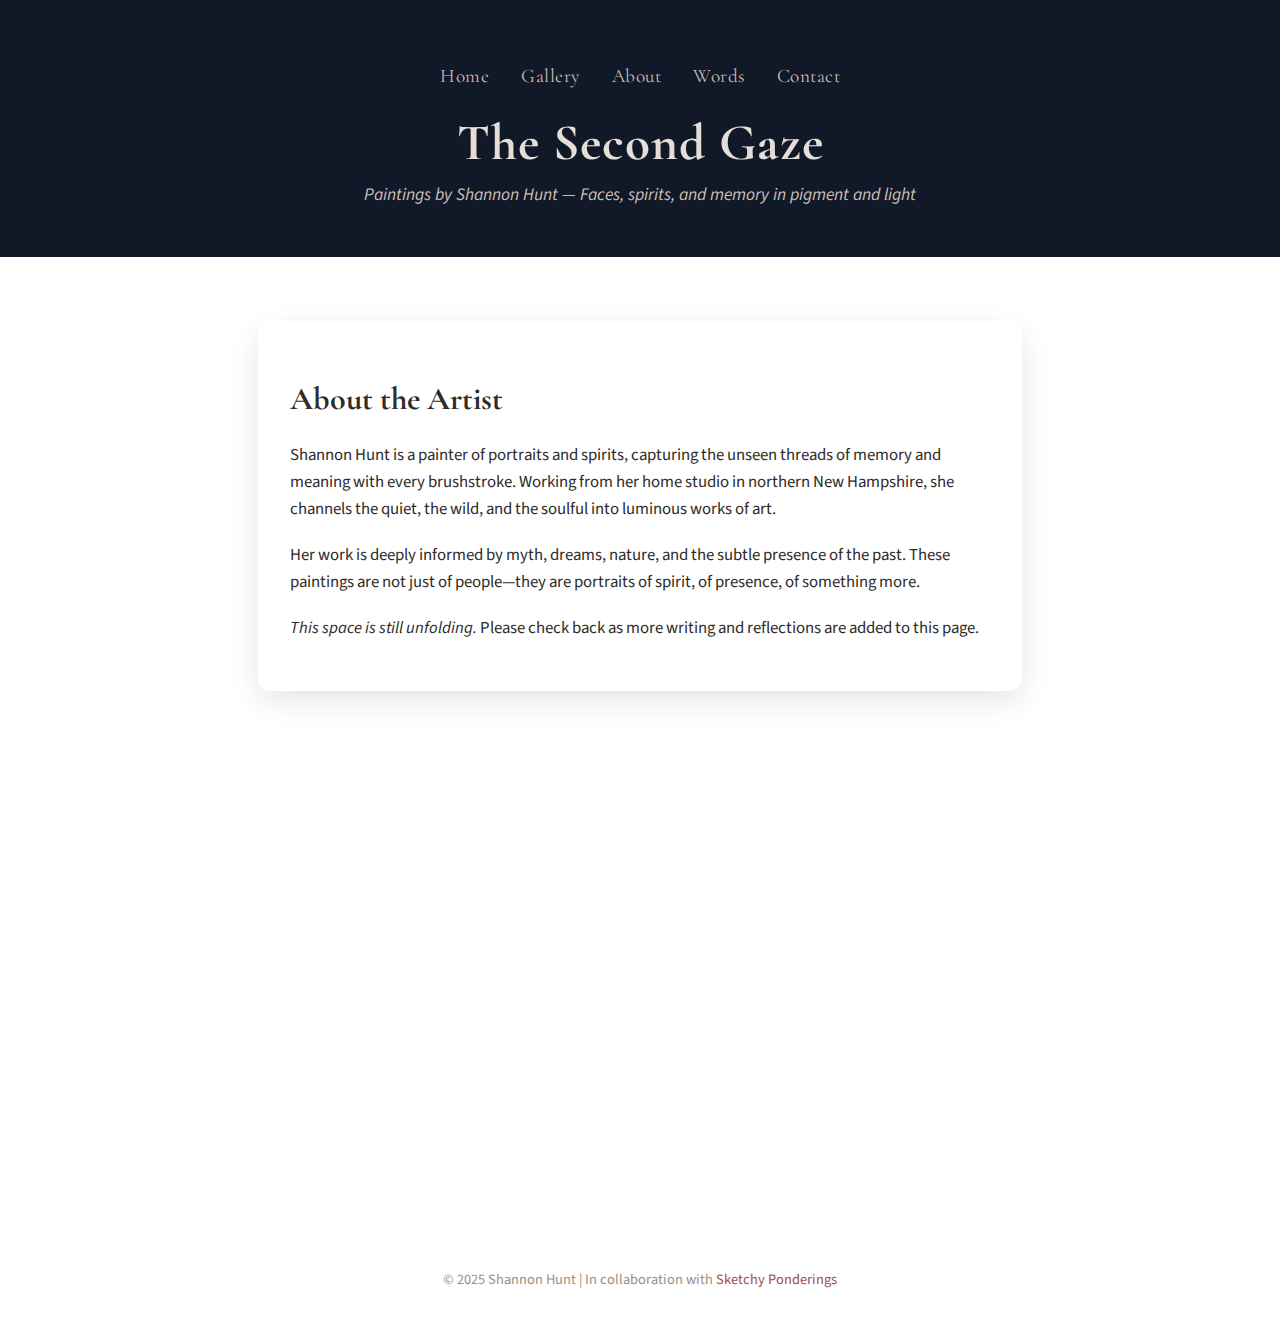
<file: about.html>
<!DOCTYPE html>
<html lang="en">
<head>
  <meta charset="UTF-8" />
  <meta name="viewport" content="width=device-width, initial-scale=1.0" />
  <title>About — The Second Gaze</title>
  <link rel="stylesheet" href="css/styles.css" />
  <link href="https://fonts.googleapis.com/css2?family=Cormorant+Garamond:wght@500;700&family=Source+Sans+Pro:wght@300;400&display=swap" rel="stylesheet">
</head>
<body>

  <header>
    <nav class="nav-menu">
      <a href="index.html">Home</a>
      <a href="gallery.html">Gallery</a>
      <a href="about.html">About</a>
      <a href="words.html">Words</a>
      <a href="contact.html">Contact</a>
    </nav>
    <h1>The Second Gaze</h1>
    <p class="subtitle">Paintings by Shannon Hunt — Faces, spirits, and memory in pigment and light</p>
  </header>

  <main class="light-section">
    <div class="mist-overlay"></div>

    <section class="content" style="max-width: 700px; margin: 4rem auto; padding: 2rem; background: rgba(255,255,255,0.8); border-radius: 12px; box-shadow: 0 10px 30px rgba(0,0,0,0.1); z-index: 1; position: relative;">
      <h2 style="font-family: 'Cormorant Garamond', serif; font-size: 2rem; margin-bottom: 1.5rem;">About the Artist</h2>
      <p style="line-height: 1.6; font-size: 1.05rem;">
        Shannon Hunt is a painter of portraits and spirits, capturing the unseen threads of memory and meaning with every brushstroke. Working from her home studio in northern New Hampshire, she channels the quiet, the wild, and the soulful into luminous works of art.
      </p>
      <p style="line-height: 1.6; font-size: 1.05rem; margin-top: 1.2rem;">
        Her work is deeply informed by myth, dreams, nature, and the subtle presence of the past. These paintings are not just of people—they are portraits of spirit, of presence, of something more.
      </p>
      <p style="line-height: 1.6; font-size: 1.05rem; margin-top: 1.2rem;">
        <em>This space is still unfolding.</em> Please check back as more writing and reflections are added to this page.
      </p>
    </section>
  </main>

  <footer>
    © 2025 Shannon Hunt | In collaboration with <a href="https://watcheratthethreshold.github.io/sketchy-ponderings/">Sketchy Ponderings</a>
  </footer>

</body>
</html>
</file>
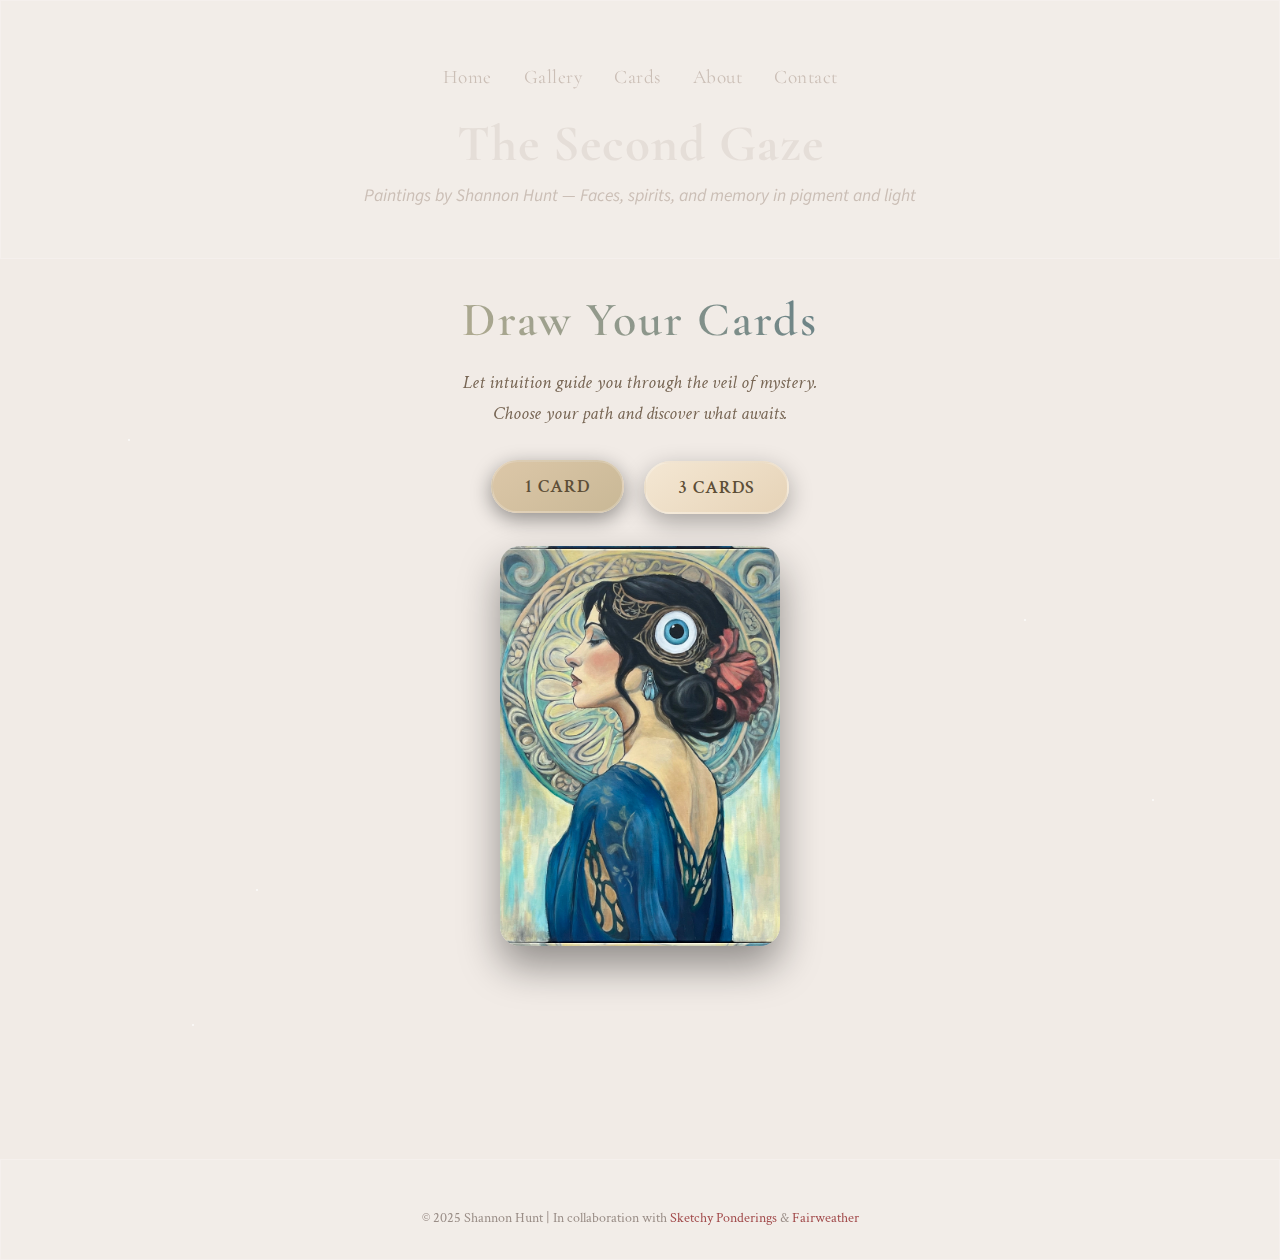
<file: cards.html>
<!DOCTYPE html>
<html lang="en">
<head>
  <meta charset="UTF-8">
  <meta name="viewport" content="width=device-width, initial-scale=1.0">
  <title>Cards — The Second Gaze</title>
  <link rel="stylesheet" href="css/styles.css" />
  <link href="https://fonts.googleapis.com/css2?family=Cormorant+Garamond:wght@500;700&family=Source+Sans+Pro:wght@300;400&display=swap" rel="stylesheet">
  <style>
    @import url('https://fonts.googleapis.com/css2?family=Crimson+Text:ital,wght@0,400;0,600;1,400&display=swap');

    /* Body background for entire cards page */
    body {
      background: linear-gradient(to bottom, #fdfcfb, #e2d1c3);
      background-attachment: fixed;
      color: #3b2f2f;
      font-family: 'Crimson Text', 'Georgia', serif;
      position: relative;
    }

    body::before {
      content: '';
      position: fixed;
      top: 0;
      left: 0;
      right: 0;
      bottom: 0;
      background: radial-gradient(circle at 20% 80%, rgba(120, 119, 198, 0.2) 0%, transparent 50%);
      pointer-events: none;
      z-index: -1;
    }

    /* Header and footer transparent to show body gradient */
    header, footer {
      background: rgba(255, 255, 255, 0.1);
      backdrop-filter: blur(10px);
      border: 1px solid rgba(255, 255, 255, 0.2);
    }

    /* Cards page specific styling for main content */
    .cards-main {
      min-height: 80vh;
      position: relative;
      overflow-x: hidden;
    }

    .container {
      max-width: 1200px;
      padding: 2rem;
      z-index: 1;
      position: relative;
      margin-left: auto;
      margin-right: auto;
      text-align: center;
    }

    h1.cards-title {
      font-size: 3rem;
      font-weight: 600;
      letter-spacing: 2px;
      margin-bottom: 0.5rem;
      background: linear-gradient(45deg, #ffd89b 0%, #19547b 100%);
      -webkit-background-clip: text;
      -webkit-text-fill-color: transparent;
      background-clip: text;
    }

    .intro {
      margin-bottom: 2rem;
      font-style: italic;
      font-size: 1.2rem;
      color: #6b5845;
      opacity: 0.9;
      line-height: 1.6;
    }

    .toggle-container {
      margin-bottom: 2rem;
    }

    .toggle-button {
      background: linear-gradient(145deg, #f4e7d3, #e6d3b7);
      border: 2px solid rgba(255, 255, 255, 0.2);
      padding: 0.8rem 2rem;
      margin: 0 0.5rem;
      font-size: 1.1rem;
      font-family: inherit;
      font-weight: 600;
      cursor: pointer;
      border-radius: 50px;
      box-shadow: 0 8px 25px rgba(0,0,0,0.3);
      transition: all 0.4s ease;
      color: #5d4e37;
      text-transform: uppercase;
      letter-spacing: 1px;
    }

    .toggle-button:hover {
      background: linear-gradient(145deg, #f2dcc0, #dcc7a8);
      transform: translateY(-2px) scale(1.05);
      box-shadow: 0 12px 35px rgba(0,0,0,0.4);
    }

    .toggle-button.active {
      background: linear-gradient(145deg, #dcc7a8, #c9b896);
      box-shadow: 0 6px 20px rgba(0,0,0,0.4);
      transform: translateY(-1px);
    }

    .card-container {
      perspective: 1200px;
      margin-top: 2rem;
      opacity: 0;
      transform: translateY(20px);
      transition: all 0.8s ease-in-out;
    }

    .card-container.show {
      opacity: 1;
      transform: translateY(0);
    }

    .three-card-layout {
      display: flex;
      justify-content: center;
      gap: 2rem;
      margin-top: 2rem;
      flex-wrap: wrap;
    }

    .card-wrapper {
      display: flex;
      flex-direction: column;
      align-items: center;
    }

    .card {
      width: 280px;
      height: 400px;
      border-radius: 20px;
      box-shadow: 0 20px 40px rgba(0,0,0,0.4);
      transform-style: preserve-3d;
      transition: transform 1s ease;
      cursor: pointer;
      position: relative;
    }

    .card.flipped {
      transform: rotateY(180deg);
    }

    .card-face {
      position: absolute;
      width: 100%;
      height: 100%;
      backface-visibility: hidden;
      border-radius: 20px;
      overflow: hidden;
      border: 3px solid rgba(255, 255, 255, 0.1);
      display: flex;
      flex-direction: column;
      align-items: center;
      justify-content: center;
      padding: 0;
      box-sizing: border-box;
    }

    .card-front {
      background-size: cover;
      background-position: center;
    }

    .card-back {
      background: linear-gradient(135deg, #fffef7 0%, #f8f4e6 100%);
      transform: rotateY(180deg);
      padding: 2rem;
      color: #3b2f2f;
      position: relative;
      overflow: hidden;
    }

    .card-back::before {
      content: '';
      position: absolute;
      top: 0;
      left: 0;
      right: 0;
      bottom: 0;
      background: 
        radial-gradient(circle at 20% 20%, rgba(212, 175, 55, 0.1) 0%, transparent 50%),
        radial-gradient(circle at 80% 80%, rgba(139, 69, 19, 0.08) 0%, transparent 50%);
      pointer-events: none;
    }

    .card-back::after {
      content: '✦';
      position: absolute;
      top: 15px;
      right: 20px;
      font-size: 1.2rem;
      color: rgba(212, 175, 55, 0.4);
      animation: gentle-pulse 4s infinite ease-in-out;
    }

    .card-back h2 {
      margin-bottom: 1.5rem;
      font-size: 1.7rem;
      font-weight: 600;
      color: #7b4e2d;
      text-align: center;
      position: relative;
      text-shadow: 0 1px 3px rgba(0,0,0,0.1);
      letter-spacing: 0.5px;
    }

    .card-back h2::before,
    .card-back h2::after {
      content: '◆';
      position: absolute;
      top: 50%;
      transform: translateY(-50%);
      font-size: 0.8rem;
      color: rgba(212, 175, 55, 0.6);
    }

    .card-back h2::before {
      left: -25px;
    }

    .card-back h2::after {
      right: -25px;
    }

    .card-back p {
      line-height: 1.8;
      font-style: italic;
      margin: 0;
      font-size: 1.1rem;
      text-align: center;
      position: relative;
      padding: 1rem 0.5rem;
      background: rgba(255, 255, 255, 0.3);
      border-radius: 15px;
      border: 1px solid rgba(212, 175, 55, 0.2);
      box-shadow: 0 4px 15px rgba(0,0,0,0.05);
      backdrop-filter: blur(10px);
    }

    @keyframes gentle-pulse {
      0%, 100% { opacity: 0.4; transform: scale(1); }
      50% { opacity: 0.7; transform: scale(1.1); }
    }

    .card-label {
      margin-top: 1rem;
      font-size: 1.1rem;
      color: #6b5845;
      font-style: italic;
      font-weight: 600;
      text-transform: uppercase;
      letter-spacing: 1px;
    }

    .mystical-elements {
      position: absolute;
      width: 100%;
      height: 100%;
      pointer-events: none;
      z-index: 0;
    }

    .star {
      position: absolute;
      width: 2px;
      height: 2px;
      background: rgba(255, 255, 255, 0.8);
      border-radius: 50%;
      animation: twinkle 3s infinite ease-in-out;
    }

    .star:nth-child(1) { top: 20%; left: 10%; animation-delay: 0s; }
    .star:nth-child(2) { top: 40%; left: 80%; animation-delay: 1s; }
    .star:nth-child(3) { top: 70%; left: 20%; animation-delay: 2s; }
    .star:nth-child(4) { top: 60%; left: 90%; animation-delay: 1.5s; }
    .star:nth-child(5) { top: 85%; left: 15%; animation-delay: 2.5s; }

    @keyframes twinkle {
      0%, 100% { opacity: 0.3; transform: scale(1); }
      50% { opacity: 1; transform: scale(1.5); }
    }

    /* Back to top button matching toggle button style */
    .back-to-top {
      position: fixed;
      bottom: 2rem;
      right: 2rem;
      background: linear-gradient(145deg, #f4e7d3, #e6d3b7);
      border: 2px solid rgba(255, 255, 255, 0.2);
      padding: 0.8rem 1rem;
      font-size: 1.2rem;
      font-family: 'Crimson Text', serif;
      font-weight: 600;
      cursor: pointer;
      border-radius: 50px;
      box-shadow: 0 8px 25px rgba(0,0,0,0.3);
      transition: all 0.4s ease;
      color: #5d4e37;
      text-decoration: none;
      display: none;
      z-index: 1000;
    }

    .back-to-top:hover {
      background: linear-gradient(145deg, #f2dcc0, #dcc7a8);
      transform: translateY(-2px) scale(1.05);
      box-shadow: 0 12px 35px rgba(0,0,0,0.4);
      text-decoration: none;
      color: #5d4e37;
    }

    @media (max-width: 768px) {
      .three-card-layout {
        flex-direction: column;
        gap: 2rem;
        align-items: center;
      }
      
      h1.cards-title {
        font-size: 2.5rem;
      }
      
      .container {
        padding: 1rem;
      }
    }
  </style>
</head>
<body>
  <div class="page-wrapper">
    
    <header>
      <nav class="nav-menu">
        <a href="index.html">Home</a>
        <a href="gallery.html">Gallery</a>
        <a href="cards.html">Cards</a>
        <a href="about.html">About</a>
        <a href="contact.html">Contact</a>
      </nav>
      <h1>The Second Gaze</h1>
      <p class="subtitle">Paintings by Shannon Hunt — Faces, spirits, and memory in pigment and light</p>
    </header>

    <main class="light-section cards-main">
      <div class="mystical-elements">
        <div class="star"></div>
        <div class="star"></div>
        <div class="star"></div>
        <div class="star"></div>
        <div class="star"></div>
      </div>

      <div class="container" id="cards-content">
        <h1 class="cards-title" id="draw-title">Draw Your Cards</h1>
        <p class="intro">Let intuition guide you through the veil of mystery.<br>Choose your path and discover what awaits.</p>
        
        <div class="toggle-container">
          <button id="oneCardBtn" class="toggle-button active">1 Card</button>
          <button id="threeCardBtn" class="toggle-button">3 Cards</button>
        </div>

        <div class="card-container" id="drawArea"></div>
      </div>
    </main>

    <footer>
      © 2025 Shannon Hunt | In collaboration with <a href="https://watcheratthethreshold.github.io/sketchy-ponderings/">Sketchy Ponderings</a> & <a href="https://watcheratthethreshold.github.io/fairweather/index.html">Fairweather</a>
    </footer>
  </div>
  
  <a href="#" class="back-to-top" title="Back to top">↑</a>
  
  <script>
    // Cards functionality (no mist overlay for this page)
    const cards = [
      'MinervasWisdom.webp',
      'MoonGarden-CC.png',
      'PotniaTheron.webp',
      'under-the-aegis-of-inanna.webp',
      'under-the-aegis-of-ishtar.webp'
    ];

    const meanings = {
      'MinervasWisdom.webp': {
        title: 'Minerva\'s Wisdom',
        message: 'Insight is not given, it is earned. Today, trust in your learning and seek the deeper layer in all things.'
      },
      'MoonGarden-CC.png': {
        title: 'Moon Garden',
        message: 'What grows in the dark will bloom under moonlight. Let patience and wonder be your guide.'
      },
      'PotniaTheron.webp': {
        title: 'Potnia Theron',
        message: 'You are keeper of wild spaces. Let instinct move you, and let your power remain untamed.'
      },
      'under-the-aegis-of-inanna.webp': {
        title: 'Under Inanna\'s Aegis',
        message: 'Your duality is your strength. Embrace boldness and beauty, destruction and rebirth.'
      },
      'under-the-aegis-of-ishtar.webp': {
        title: 'Under Ishtar\'s Aegis',
        message: 'Warrior and lover, hunter and healer — you are more than one story. Honor the fullness of your being.'
      }
    };

    let drawMode = 'one';

    function createCard(image, labelText = '') {
      const cardWrapper = document.createElement('div');
      cardWrapper.className = 'card-wrapper';

      const card = document.createElement('div');
      card.className = 'card';
      card.innerHTML = `
        <div class="card-face card-front" style="background-image: url('./images/${image}')"></div>
        <div class="card-face card-back">
          <h2>${meanings[image].title}</h2>
          <p>${meanings[image].message}</p>
        </div>
      `;
      card.addEventListener('click', () => card.classList.toggle('flipped'));

      cardWrapper.appendChild(card);
      if (labelText) {
        const label = document.createElement('div');
        label.className = 'card-label';
        label.textContent = labelText;
        cardWrapper.appendChild(label);
      }

      return cardWrapper;
    }

    function drawCards() {
      const drawArea = document.getElementById('drawArea');
      drawArea.innerHTML = '';
      drawArea.classList.remove('show');
      
      setTimeout(() => {
        const selected = cards.slice().sort(() => 0.5 - Math.random());

        if (drawMode === 'one') {
          drawArea.appendChild(createCard(selected[0]));
        } else {
          const layout = document.createElement('div');
          layout.className = 'three-card-layout';
          layout.appendChild(createCard(selected[0], 'PAST'));
          layout.appendChild(createCard(selected[1], 'PRESENT'));
          layout.appendChild(createCard(selected[2], 'FUTURE'));
          drawArea.appendChild(layout);
        }
        
        drawArea.classList.add('show');
      }, 100);
    }

    document.getElementById('oneCardBtn').addEventListener('click', () => {
      drawMode = 'one';
      document.getElementById('oneCardBtn').classList.add('active');
      document.getElementById('threeCardBtn').classList.remove('active');
      drawCards();
      
      // Smooth scroll to draw title at top of viewport
      document.getElementById('draw-title').scrollIntoView({
        behavior: 'smooth',
        block: 'start'
      });
    });

    document.getElementById('threeCardBtn').addEventListener('click', () => {
      drawMode = 'three';
      document.getElementById('threeCardBtn').classList.add('active');
      document.getElementById('oneCardBtn').classList.remove('active');
      drawCards();
      
      // Smooth scroll to draw title at top of viewport
      document.getElementById('draw-title').scrollIntoView({
        behavior: 'smooth',
        block: 'start'
      });
    });

    // Show/hide back-to-top button
    const backToTop = document.querySelector('.back-to-top');
    window.addEventListener('scroll', () => {
      backToTop.style.display = window.scrollY > 300 ? 'block' : 'none';
    });
    backToTop.style.display = 'none';

    // Smooth scroll to top when back-to-top is clicked
    backToTop.addEventListener('click', (e) => {
      e.preventDefault();
      window.scrollTo({
        top: 0,
        behavior: 'smooth'
      });
    });

    // Initialize with one card
    drawCards();
  </script>
</body>
</html>
</file>
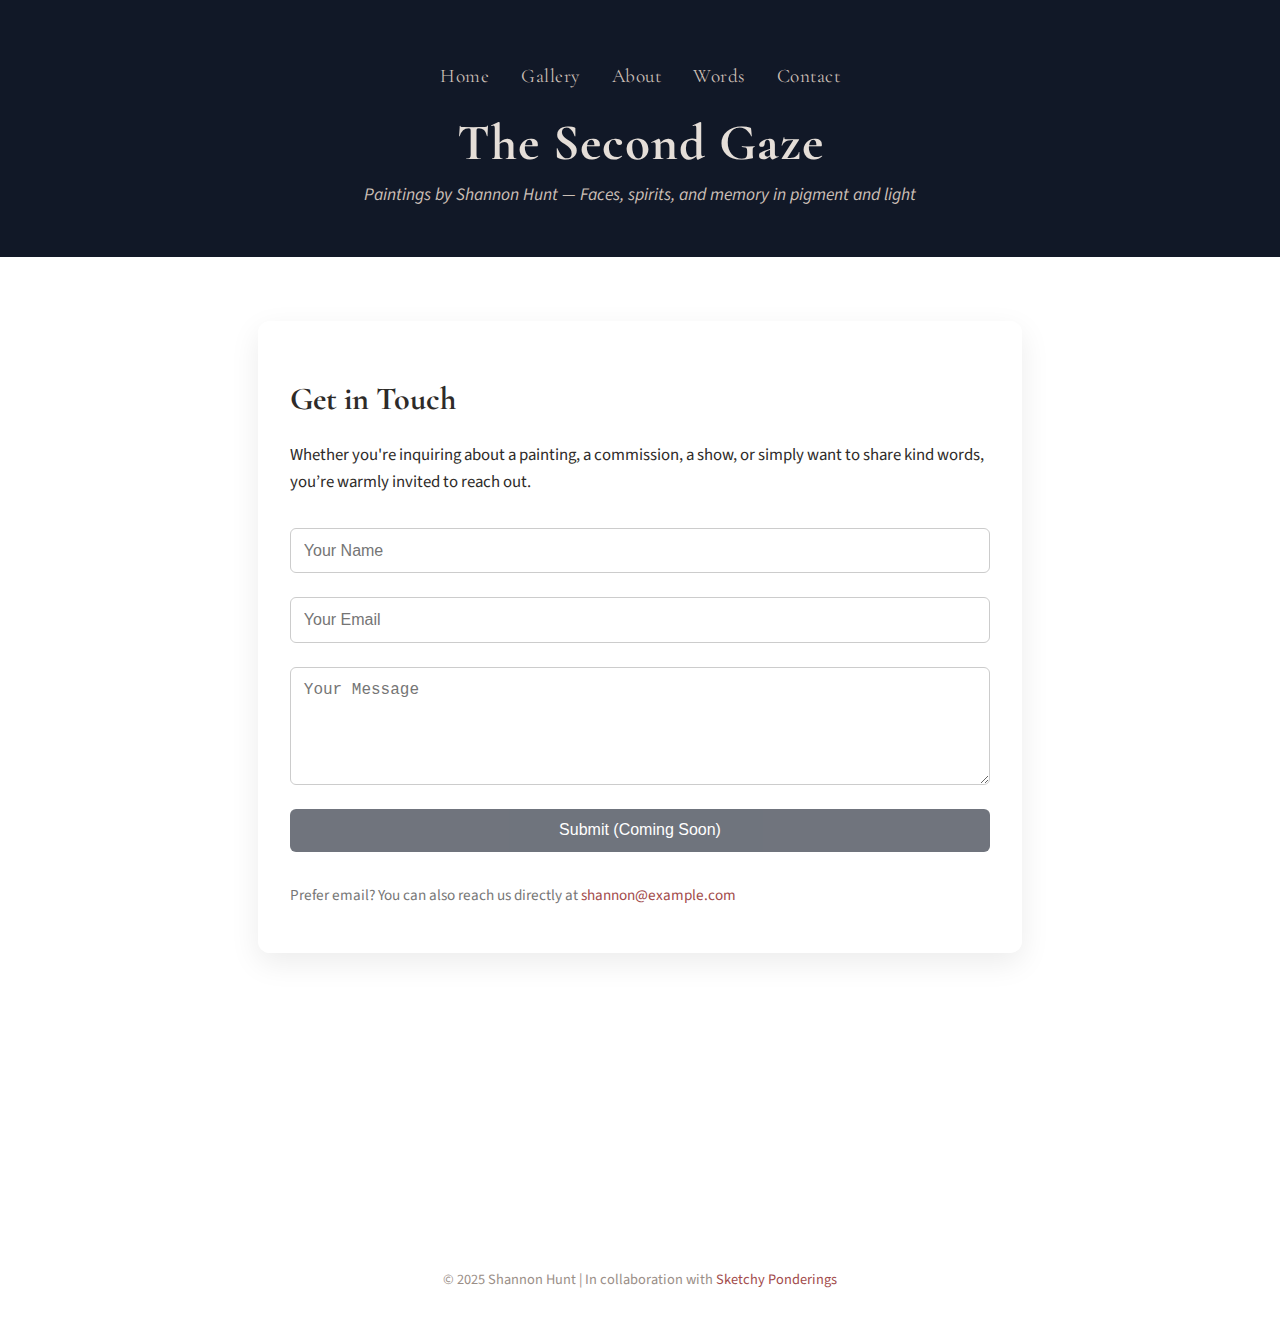
<file: contact.html>
<!DOCTYPE html>
<html lang="en">
<head>
  <meta charset="UTF-8" />
  <meta name="viewport" content="width=device-width, initial-scale=1.0" />
  <title>Contact — The Second Gaze</title>
  <link rel="stylesheet" href="css/styles.css" />
  <link href="https://fonts.googleapis.com/css2?family=Cormorant+Garamond:wght@500;700&family=Source+Sans+Pro:wght@300;400&display=swap" rel="stylesheet">
</head>
<body>

  <header>
    <nav class="nav-menu">
      <a href="index.html">Home</a>
      <a href="gallery.html">Gallery</a>
      <a href="about.html">About</a>
      <a href="words.html">Words</a>
      <a href="contact.html">Contact</a>
    </nav>
    <h1>The Second Gaze</h1>
    <p class="subtitle">Paintings by Shannon Hunt — Faces, spirits, and memory in pigment and light</p>
  </header>

  <main class="light-section">
    <div class="mist-overlay"></div>

    <section class="content" style="max-width: 700px; margin: 4rem auto; padding: 2rem; background: rgba(255,255,255,0.9); border-radius: 12px; box-shadow: 0 10px 30px rgba(0,0,0,0.08); position: relative; z-index: 1;">
      <h2 style="font-family: 'Cormorant Garamond', serif; font-size: 2rem; margin-bottom: 1.5rem;">Get in Touch</h2>
      
      <p style="line-height: 1.6; font-size: 1.05rem; margin-bottom: 2rem;">
        Whether you're inquiring about a painting, a commission, a show, or simply want to share kind words, you’re warmly invited to reach out.
      </p>

      <form style="display: flex; flex-direction: column; gap: 1.5rem;">
        <input type="text" name="name" placeholder="Your Name" required style="padding: 0.8rem; border-radius: 6px; border: 1px solid #ccc; font-size: 1rem;">
        <input type="email" name="email" placeholder="Your Email" required style="padding: 0.8rem; border-radius: 6px; border: 1px solid #ccc; font-size: 1rem;">
        <textarea name="message" rows="5" placeholder="Your Message" required style="padding: 0.8rem; border-radius: 6px; border: 1px solid #ccc; font-size: 1rem;"></textarea>
        <button type="submit" disabled style="padding: 0.8rem 1.2rem; background-color: #111827; color: white; font-size: 1rem; border: none; border-radius: 6px; cursor: not-allowed; opacity: 0.6;">
          Submit (Coming Soon)
        </button>
      </form>

      <p style="margin-top: 2rem; font-size: 0.95rem; color: #777;">
        Prefer email? You can also reach us directly at <a href="mailto:shannon@example.com">shannon@example.com</a>
      </p>
    </section>
  </main>

  <footer>
    © 2025 Shannon Hunt | In collaboration with <a href="https://watcheratthethreshold.github.io/sketchy-ponderings/">Sketchy Ponderings</a>
  </footer>

</body>
</html>
</file>
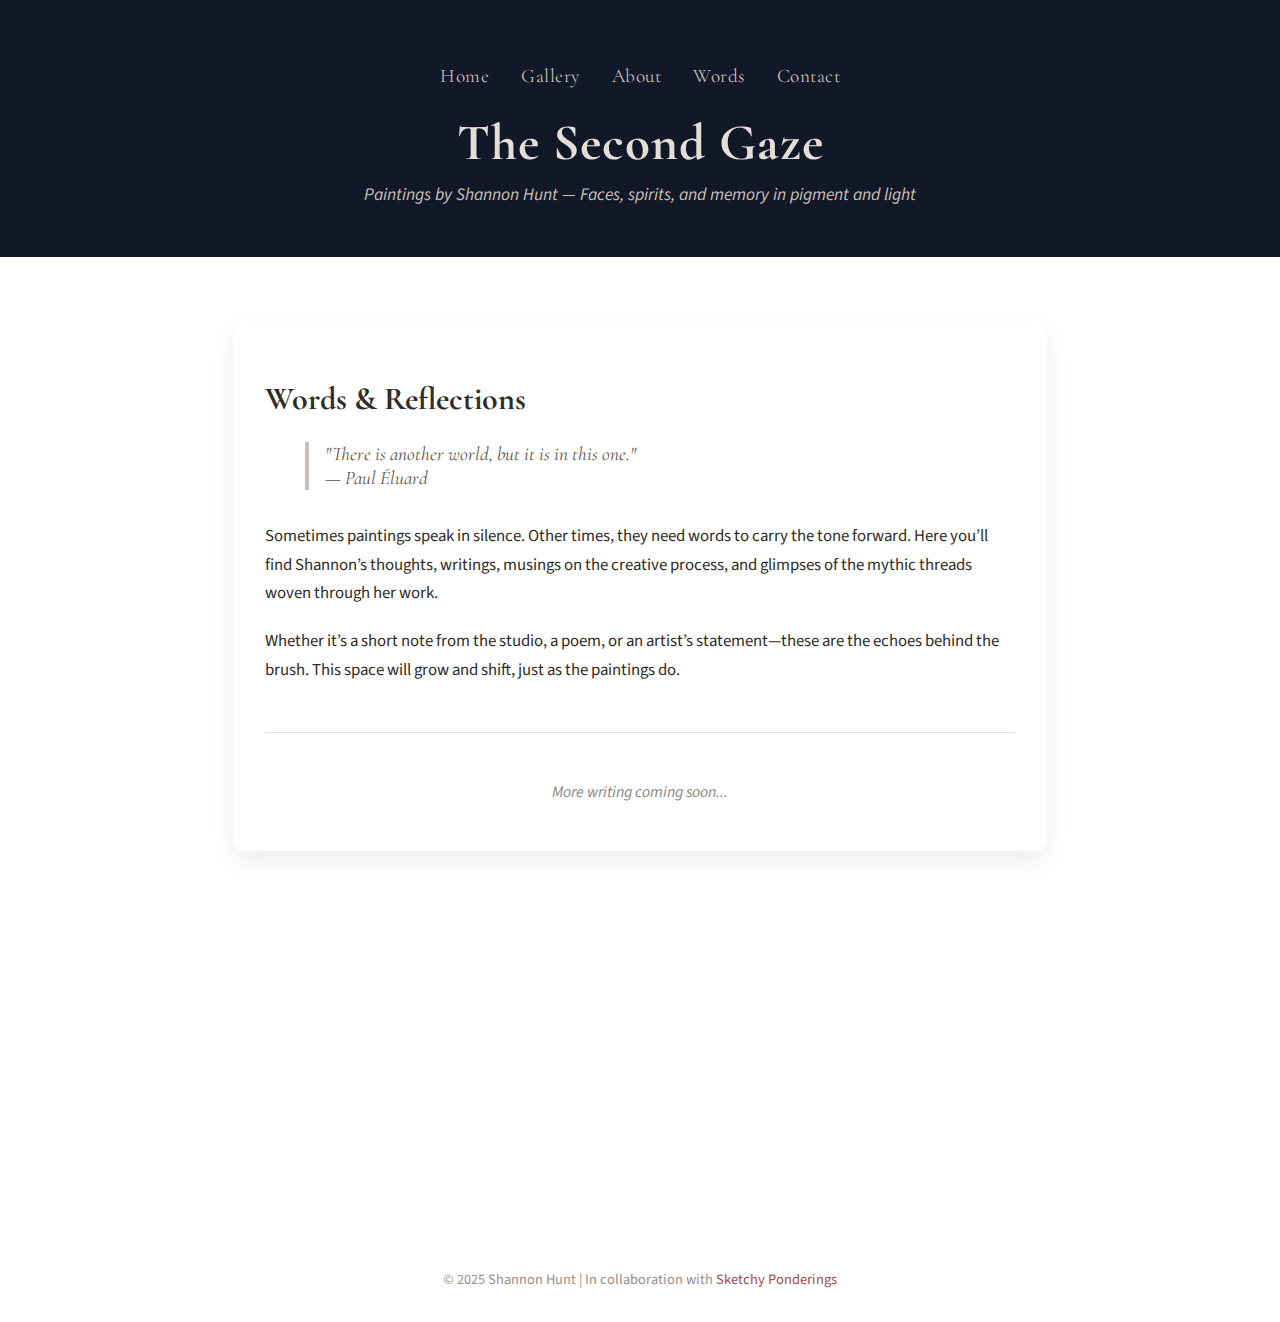
<file: words.html>
<!DOCTYPE html>
<html lang="en">
<head>
  <meta charset="UTF-8" />
  <meta name="viewport" content="width=device-width, initial-scale=1.0" />
  <title>Words — The Second Gaze</title>
  <link rel="stylesheet" href="css/styles.css" />
  <link href="https://fonts.googleapis.com/css2?family=Cormorant+Garamond:wght@500;700&family=Source+Sans+Pro:wght@300;400&display=swap" rel="stylesheet">
</head>
<body>

  <header>
    <nav class="nav-menu">
      <a href="index.html">Home</a>
      <a href="gallery.html">Gallery</a>
      <a href="about.html">About</a>
      <a href="words.html">Words</a>
      <a href="contact.html">Contact</a>
    </nav>
    <h1>The Second Gaze</h1>
    <p class="subtitle">Paintings by Shannon Hunt — Faces, spirits, and memory in pigment and light</p>
  </header>

  <main class="light-section">
    <div class="mist-overlay"></div>

    <section class="content" style="max-width: 750px; margin: 4rem auto; padding: 2rem; background: rgba(255,255,255,0.85); border-radius: 12px; box-shadow: 0 10px 30px rgba(0,0,0,0.08); z-index: 1; position: relative;">
      <h2 style="font-family: 'Cormorant Garamond', serif; font-size: 2rem; margin-bottom: 1.5rem;">Words & Reflections</h2>
      
      <blockquote style="font-family: 'Cormorant Garamond', serif; font-style: italic; font-size: 1.2rem; color: #5a504a; border-left: 4px solid #cbbfb6; padding-left: 1rem; margin-bottom: 2rem;">
        "There is another world, but it is in this one." <br>— Paul Éluard
      </blockquote>

      <p style="line-height: 1.7; font-size: 1.05rem;">
        Sometimes paintings speak in silence. Other times, they need words to carry the tone forward. Here you’ll find Shannon’s thoughts, writings, musings on the creative process, and glimpses of the mythic threads woven through her work.
      </p>

      <p style="line-height: 1.7; font-size: 1.05rem; margin-top: 1.2rem;">
        Whether it’s a short note from the studio, a poem, or an artist’s statement—these are the echoes behind the brush. This space will grow and shift, just as the paintings do.
      </p>

      <hr style="margin: 3rem 0; border: none; border-top: 1px solid #ddd;">

      <p style="font-style: italic; color: #888; text-align: center;">More writing coming soon...</p>
    </section>
  </main>

  <footer>
    © 2025 Shannon Hunt | In collaboration with <a href="https://watcheratthethreshold.github.io/sketchy-ponderings/">Sketchy Ponderings</a>
  </footer>

</body>
</html>
</file>
<file: css/styles.css>
html, body {
  max-width: 100%;
  overflow-x: hidden;
}

body {
  margin: 0;
  font-family: 'Source Sans Pro', sans-serif;
  color: #2e2b29;
  overflow-x: hidden;
  position: relative;       /* sets stacking context */
  z-index: 0;               /* allows z-index -1 to appear below */
}

.page-wrapper {
  background: #f1ebe6;
  min-height: 100vh;
  position: relative;
  z-index: 1; /* Keep this to ensure content stacks above body */
}

.mist-overlay {
  background-color: rgba(255, 0, 0, 0.0); /* Set to 0.0 or remove if you don't want a red tint. Remove entirely once working. */
  background-size: 600px auto;
  opacity: 0.9;
    position: absolute; /* ✅ better than fixed for preventing scroll jump */
  top: 0;
  left: 0;
  width: 100%; /* CORRECTED: Changed from 100vw to 100% to fit parent */
  height: 100%;  /* CORRECTED: Changed from 100vh to 100% to fit parent */
  animation: mistScroll 180s linear infinite;
  pointer-events: none;
  z-index: 0; /* CORRECTED: Set to 0 so it's behind `header`, `main`, `footer` which will have higher z-indexes or stack context */
}

@keyframes mistScroll {
  from { background-position: 0 0; }
  to { background-position: -500px 500px; }
}

header {
  background: #111827;
  color: #e5ded8;
  text-align: center;
  padding: 4rem 1rem 2rem;
  position: relative;
  z-index: 10; /* Keep this high to ensure it's on top of mist */
}

.nav-menu {
  display: flex;
  justify-content: center;
  gap: 2rem;
  margin-bottom: 1.5rem;
  font-family: 'Cormorant Garamond', serif;
  font-size: 1.2rem;
  letter-spacing: 0.5px;
}

.nav-menu a {
  color: #cbbfb6;
  text-decoration: none;
  position: relative;
  transition: color 0.3s ease;
}

.nav-menu a::after {
  content: '';
  position: absolute;
  width: 100%;
  height: 1px;
  left: 0;
  bottom: -4px;
  background: linear-gradient(90deg, #cbbfb6 0%, #d8b26e 50%, #cbbfb6 100%);
  transform: scaleX(0);
  transition: transform 0.3s ease;
  transform-origin: center;
}

.nav-menu a:hover {
  color: #d8b26e;
}

.nav-menu a:hover::after {
  transform: scaleX(1);
}

h1 {
  font-family: 'Cormorant Garamond', serif;
  font-size: 3.2rem;
  font-weight: 700;
  letter-spacing: 1px;
  margin: 0;
}

.subtitle {
  font-family: 'Source Sans Pro', sans-serif;
  font-size: 1.1rem;
  color: #cbbfb6;
  margin-top: 0.5rem;
  font-style: italic;
}

main.light-section {
  position: relative; /* Ensure this is set for z-index to work relative to it */
  min-height: 100vh;
  z-index: 2; /* CORRECTED: Added z-index to ensure main content is above mist */
}


section.gallery {
  display: flex;
  flex-wrap: wrap;
  justify-content: center;
  align-items: flex-start; /* prevent stretch! */
  gap: 2rem;
  padding: 3rem 2rem;
  position: relative;
  z-index: 5; /* Ensure gallery is above mist */
}


.artwork {
  width: 400px;
  display: flex;
  flex-direction: column;
  align-items: center;
  background: #fff;
  border-radius: 12px;
  box-shadow: 0 10px 25px rgba(0, 0, 0, 0.3);
  transition: transform 0.7s ease, box-shadow 0.7s ease;
}

.artwork:hover {
  transform: scale(1.15);
}

.artwork-image {
  width: 100%;
  position: relative;
  overflow: hidden;
}

.artwork-image::after {
  content: '';
  position: absolute;
  top: 0;
  left: -75%;
  width: 50%;
  height: 100%;
  background: linear-gradient(
    120deg,
    rgba(255, 255, 255, 0) 0%,
    rgba(255, 255, 255, 0.8) 50%, /* You might want to increase the alpha (0.4) here for more visibility if needed */
    rgba(255, 255, 255, 0) 100%
  );
  background-size: 200% 100%; /* <<<<< ADD THIS BACK! */
  background-position: -100% 0; /* <<< THIS IS KEY */
  transform: skewX(-20deg);
  z-index: 2;
  pointer-events: none;
}

.artwork:hover .artwork-image::after {
  animation: shimmer 1.25s ease-in-out forwards; /* Keep 'forwards' to ensure it stays at the end state */
}

.artwork-image img {
  display: block;
  width: 100%;
  height: auto;
  border-top-left-radius: 12px;
  border-top-right-radius: 12px;
}



@keyframes shimmer {
  0% {
    background-position: -100% 0; /* Start off-screen to the left (relative to background-size) */
  }
  100% {
    background-position: 200% 0; /* End off-screen to the right (relative to background-size) */
  }
}

.caption {
  padding: 1rem;
  font-family: 'Cormorant Garamond', serif;
  font-size: 1.1rem;
  color: #5a504a;
  text-align: center;
  background: #fdfaf6;
  border-bottom-left-radius: 12px;
  border-bottom-right-radius: 12px;
  width: 100%;
  box-sizing: border-box;
}

footer {
  text-align: center;
  font-size: 0.9rem;
  padding: 3rem 1rem 2rem;
  color: #9a8e87;
  position: relative; /* Add position */
  z-index: 3; /* Ensure footer is above mist */
}

a {
  color: #a24b4b;
  text-decoration: none;
}

a:hover {
  text-decoration: underline;
}
/* Removed the extra closing brace here */
</file>
